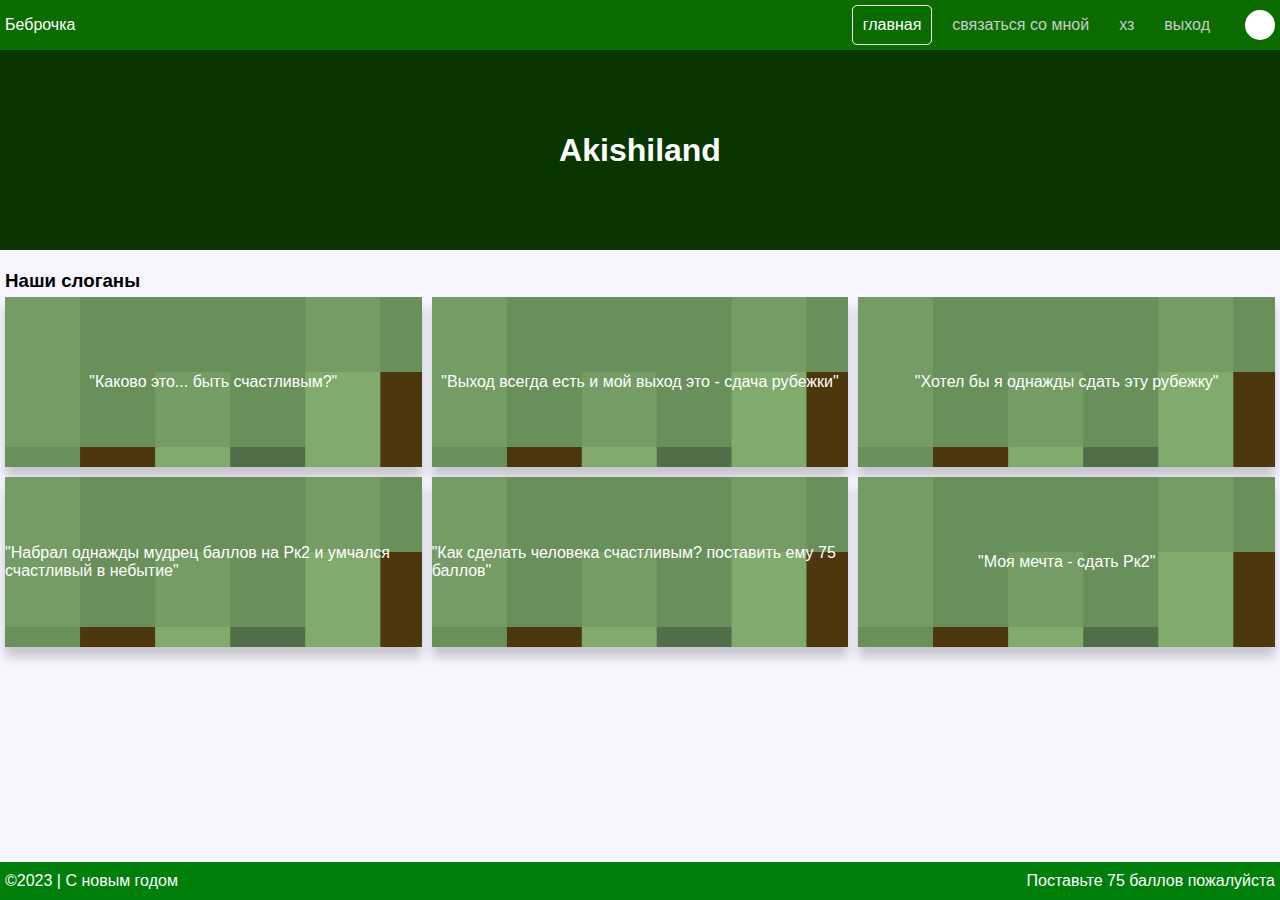
<file: reg/index.html>
<!DOCTYPE html>
<html lang="en">
<head>
    <meta charset="UTF-8">
    <meta http-equiv="X-UA-Compatible" content="IE=edge">
    <meta name="viewport" content="width=device-width, initial-scale=1.0">
    <title>Главная</title>
    <link rel="stylesheet" href="styles.css">
</head>
<body>
    <header>
        <div id="row">
            <div id="brand">Беброчка</div>
            <div id="menu">
                <ul>
                    <li><a href="/" class="active">главная</a></li>
                    <li><a href="contact">связаться со мной</a></li>
                    <li><a href="about">хз</a></li>
                    <li><a href="signin.html">выход</a></li>
                </ul>
            </div>
            <div id="account"></div>
        </div>
        <div id="jumbotron">
            <h1>Akishiland</h1>
        </div>
    </header>

    <main>        
        <div id="products-sect">
            <h3>Наши слоганы</h3>
            <div id="products">
                <div class="card">
                  "Каково это... быть счастливым?"
                </div>
                <div class="card">
                    "Выход всегда есть и мой выход это - сдача рубежки"
                </div>
                <div class="card">
                    "Хотел бы я однажды сдать эту рубежку"
                </div>
                <div class="card">
                    "Набрал однажды мудрец баллов на Рк2 и умчался счастливый в небытие"
                </div>
                <div class="card">
                    "Как сделать человека счастливым? поставить ему 75 баллов"
                </div>
                <div class="card">
                    "Моя мечта - сдать Рк2"
                </div>
            </div>
        </div>
    </main>

    <footer>
        <div>&copy;2023 | С новым годом</div>
        <div>Поставьте 75 баллов пожалуйста</div>
    </footer>

    <script type="text/javascript" src="script.js"></script>
</body>
</html>
</file>
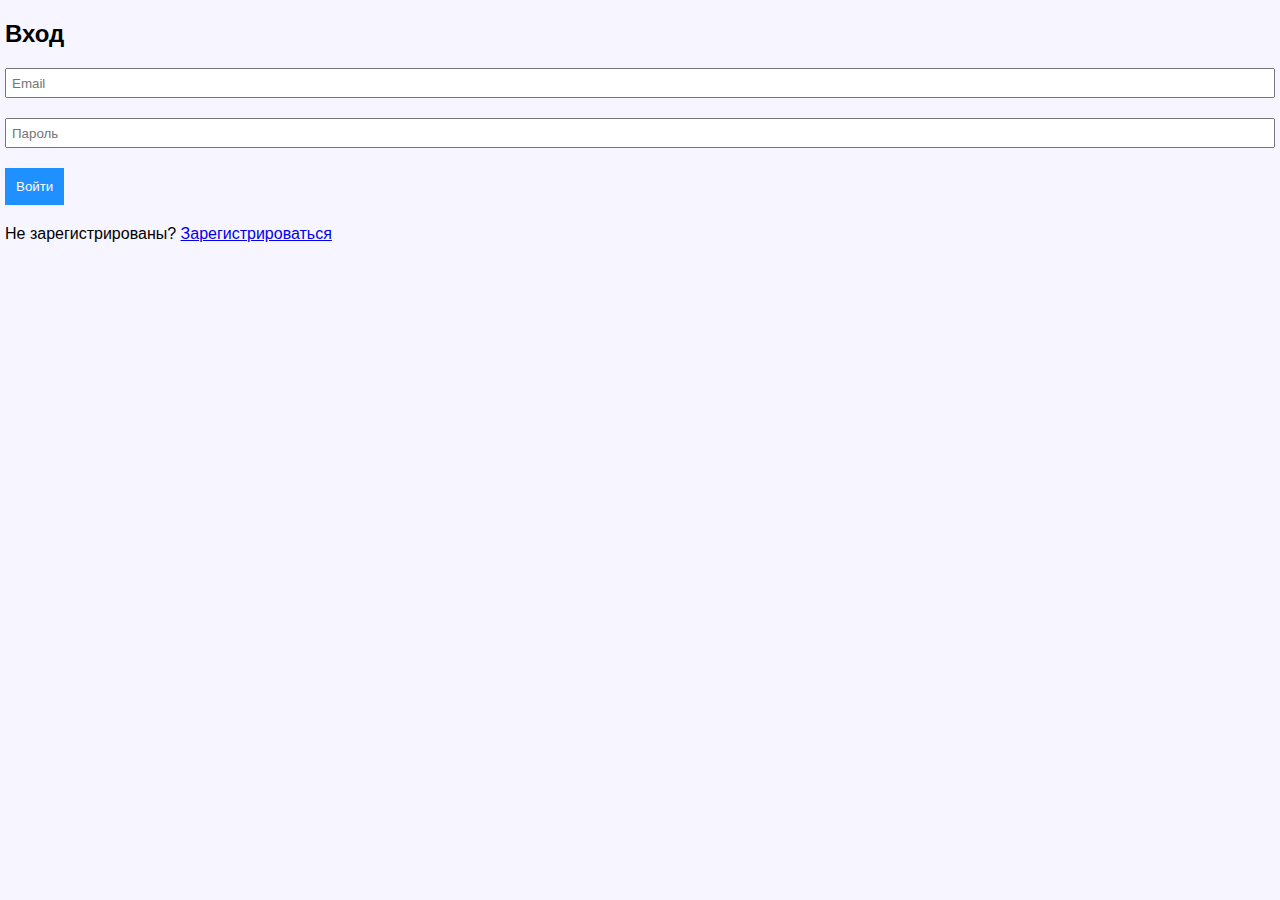
<file: reg/signin.html>
<!DOCTYPE html>
<html lang="en">
<head>
    <meta charset="UTF-8">
    <meta http-equiv="X-UA-Compatible" content="IE=edge">
    <meta name="viewport" content="width=device-width, initial-scale=1.0">
    <title>Вход</title>
    <link rel="stylesheet" href="styles.css">
</head>
<body>
    <main>
        <h2>Вход</h2>
        <form role="form" onsubmit="signIn(event);" autocomplete="off">
            <div class="form-group">
                <input type="email" name="email" id="email" placeholder="Email" required>
            </div>
            <div class="form-group">
                <input type="password" name="pwd" id="pwd" placeholder="Пароль" required>
            </div>
            <div class="form-group">
                <button type="submit">Войти</button>
            </div>
        </form>
        <p>Не зарегистрированы? <a href="signup.html">Зарегистрироваться</p>
    </main>

    <script type="text/javascript" src="script.js"></script>
</body>
</html>
</file>
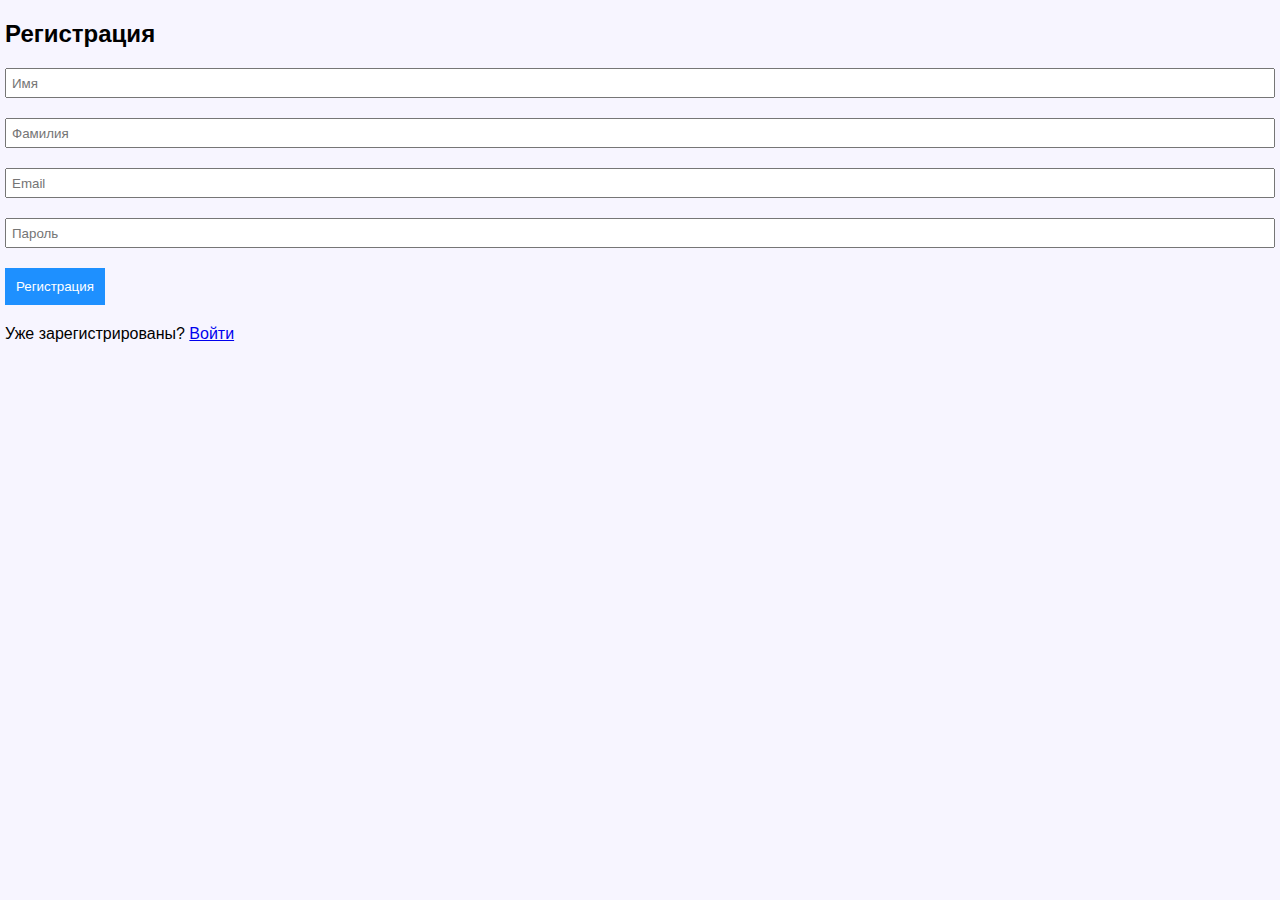
<file: reg/signup.html>
<!DOCTYPE html>
<html lang="en">
<head>
    <meta charset="UTF-8">
    <meta http-equiv="X-UA-Compatible" content="IE=edge">
    <meta name="viewport" content="width=device-width, initial-scale=1.0">
    <title>Регистрация</title>
    <link rel="stylesheet" href="styles.css">
</head>
<body>
    <main>
        <h2>Регистрация</h2>
        <form role="form" onsubmit="signUp(event);" autocomplete="off">
            <div class="form-group">
                <input type="text" name="fname" id="fname" placeholder="Имя" required>
            </div>
            <div class="form-group">
                <input type="text" name="lname" id="lname" placeholder="Фамилия" required>
            </div>
            <div class="form-group">
                <input type="email" name="email" id="email" placeholder="Email" required>
            </div>
            <div class="form-group">
                <input type="password" name="pwd" id="pwd" placeholder="Пароль" required>
            </div>
            <div class="form-group">
                <button type="submit">Регистрация</button>
            </div>
        </form>
        <p>Уже зарегистрированы? <a href="signin.html">Войти</a></p>
    </main>

    <script type="text/javascript" src="script.js"></script>
</body>
</html>
</file>
<file: reg/styles.css>
*{
    margin: 0;
    padding: 0;
    box-sizing: border-box;
}

.form-group{ margin: 20px 0; }
input{ height: 30px; width: 100%; padding: 5px; }
button{ 
    background: dodgerblue; 
    color: #fff; 
    padding: 10px; 
    border: solid 1px dodgerblue;
    cursor: pointer;
}

html{
    font-family: 'Trebuchet MS', 'Lucida Sans Unicode', 'Lucida Grande', 'Lucida Sans', Arial, sans-serif;
}

body{
    background: #f7f5ff;
    display: flex;
    flex-flow: column;
    height: 100vh;
}

header{
    background: rgb(11, 109, 0);
    color: #fff;    
}

header #row{
    height: 50px;
    padding: 0 5px;
    display: flex;
    justify-content: space-between;
    align-items: center;
}

header #jumbotron{
    height: 200px;
    background: rgb(9, 53, 0);
    color: white;
    display: grid;
    justify-content: center;
    align-items: center;
}

header #brand{
    flex: 1;
}

header #menu{
    margin-right: 20px;
}

header #menu ul{
    display: flex;
    list-style: none;
}

header #menu ul li{
    margin: 5px;
}

header #menu ul li a{
    height: 40px;
    text-decoration: none;
    display: flex;
    align-items: center;
    padding: 0 10px;
    border-radius: 5px;
    color: #ccc;
}

header #menu ul li a.active{
    border: solid 1px #fff;
    color: #fff;
}

header #menu ul li a:not(.active):hover{
    background: whitesmoke;
}

header #account{
    width: 30px;
    height: 30px;
    border-radius: 50%;
    background: #fff;
}

main{
    flex: 1;
    margin: 20px 5px;
}

main #products{
    display: grid;
    grid-template-columns: repeat(3, 1fr);
    gap: 10px;
    margin-top: 5px;
}

main #products .card{
    height: 170px;
    display: grid;
    justify-content: center;
    align-items: center;
    box-shadow: 0 10px 10px 0 rgba(0, 0, 0, .2);
    color: #fff;
}

main #products .card:first-child{
  background-image: url(kirp3.jpg);
}

main #products .card:nth-child(2){
    background-image: url(kirp3.jpg);
}

main #products .card:nth-child(3){
  background-image: url(kirp3.jpg);
}

main #products .card:nth-child(4){
  background-image: url(kirp3.jpg);
}

main #products .card:nth-child(5){
  background-image: url(kirp3.jpg);
}

main #products .card:last-child{
  background-image: url(kirp3.jpg);    
}

footer{
    padding: 10px 5px;
    background: rgb(0, 128, 11);
    color: #ffff;
    display: flex;
    justify-content: space-between;
    align-items: center;
}

@media screen and (max-width: 600px) {
    main #products{
        grid-template-columns: repeat(2, 1fr);
    }
}
</file>
